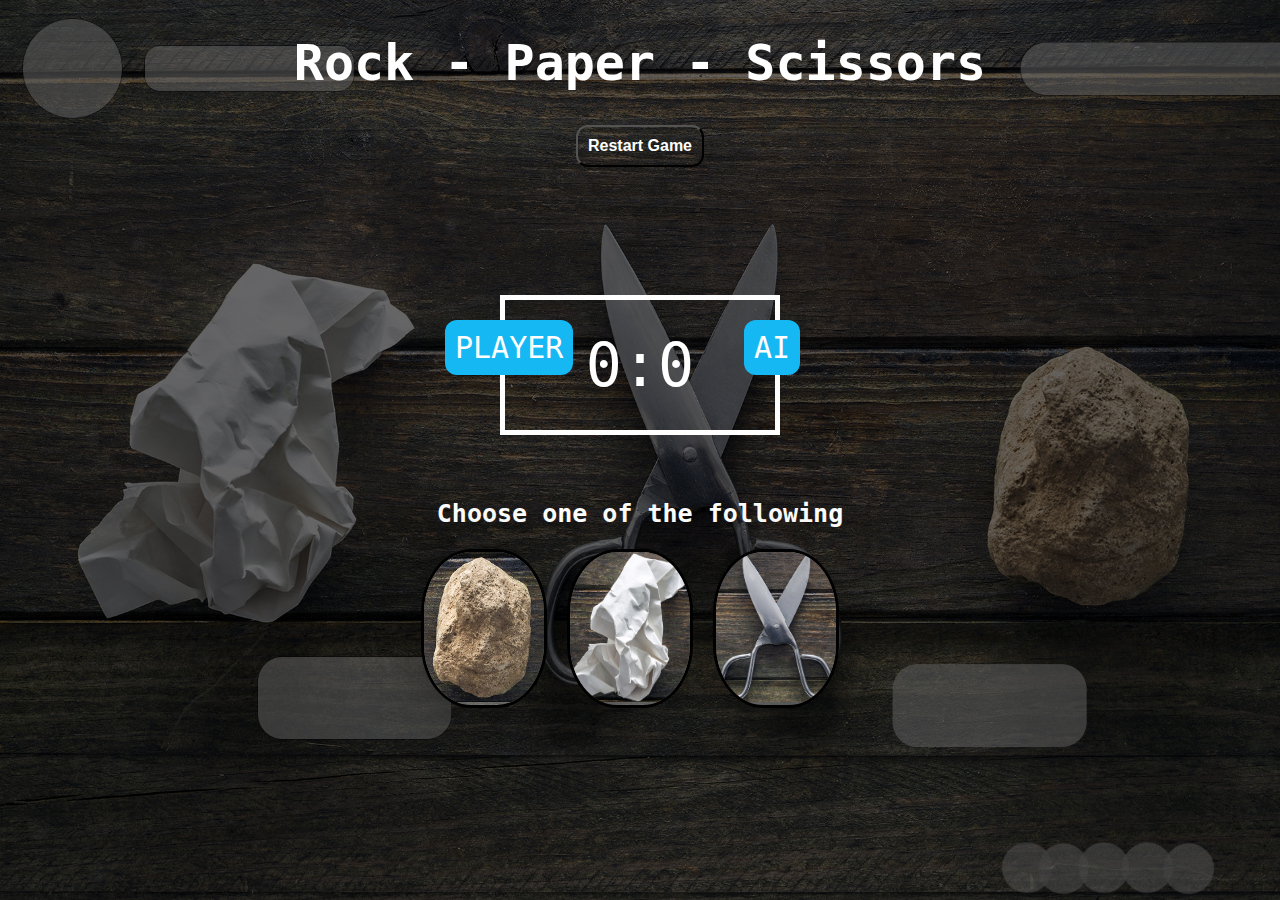
<file: file for the project/Alternative(Ao)/index.html>
<!DOCTYPE html>
<html lang="en">

<head>
  <meta charset="UTF-8">
  <meta name="viewport" content="width=device-width, initial-scale=1.0">
  <link rel="stylesheet" href="css/style.css">
  <link rel="stylesheet" href="css/res.css">
  <title>Rock-paper-scissors</title>
</head>

<body>
  <header>
    <h1>Rock - Paper - Scissors</h1>
  </header>
  <div class="btn-container">
    <button id="restart" class="restart-btn">Restart Game</button>
  </div>
  <div class="score-board">
    <div id="user-badge" class="badge">PLAYER</div>
    <div id="cpu-badge" class="badge">AI</div>
    <span id="user-score">0</span>:<span id="cpu-score">0</span>
  </div>


  </div>
  <h2>Choose one of the following</h2>
  </div>

  <div class="choices">

    <div id="rock" class="choice">
      <img src="images/rock.png" alt="rock">
    </div>
    <div id="paper" class="choice">
      <img src="images/paper.png" alt="paper">
    </div>
    <div id="scissors" class="choice">
      <img src="images/scissors.png" alt="scissors">
    </div>
    <!-- Modal -->
    <div class="modal">
      <div id="result" class="modal-content"></div>
    </div>
    <script src="main1.js"></script>

</body>

</html>
</file>
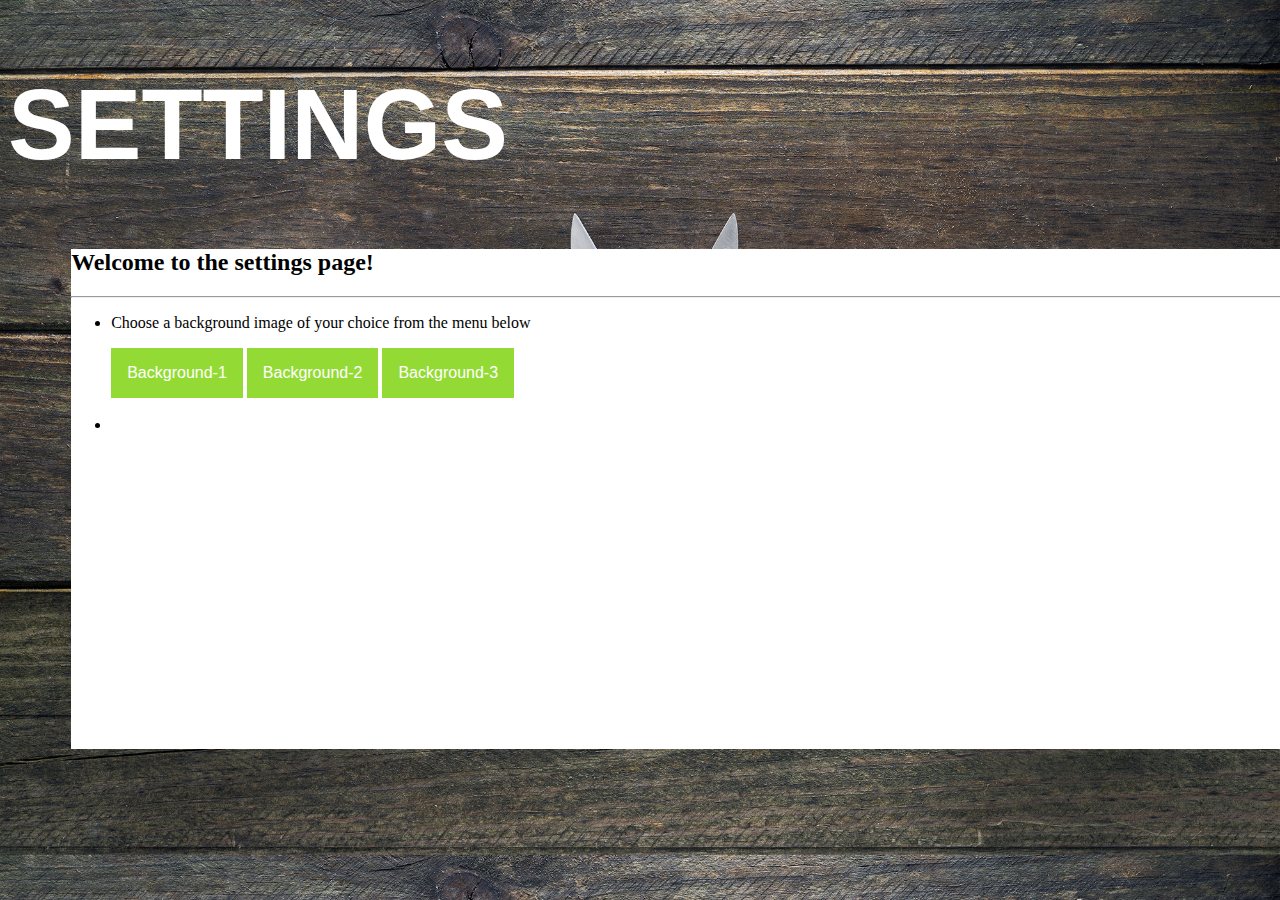
<file: Project 2/RPS_Settings.html>
<!DOCTYPE html>
<!--EECS 1012 Term Project-->
<html lang="en">
<head>
  <meta charset="UTF-8"/>
  <title> Rock Paper Scissors </title>
  <link rel="stylesheet" type="text/css" href="RPS_Settings.css" title="style" />
  <script src="https://ajax.googleapis.com/ajax/libs/jquery/3.3.1/jquery.min.js"></script>
  <script src="RPS_Settings.js"></script>
</head>
<body>
  <header>
    <h1>SETTINGS</h1>
  </header>
    <div class="dash">
        <p><h2>Welcome to the settings page!</h2></p>
        <hr>
        <p> <ul>
                <li>Choose a background image of your choice from the menu below</li>
        </p>
            <button onclick="background1()">Background-1</button>
            <button onclick="background2()">Background-2</button>
            <button onclick="background3()">Background-3</button>
        <br> <br>
            <li>    </li>
    

</body>
</file>
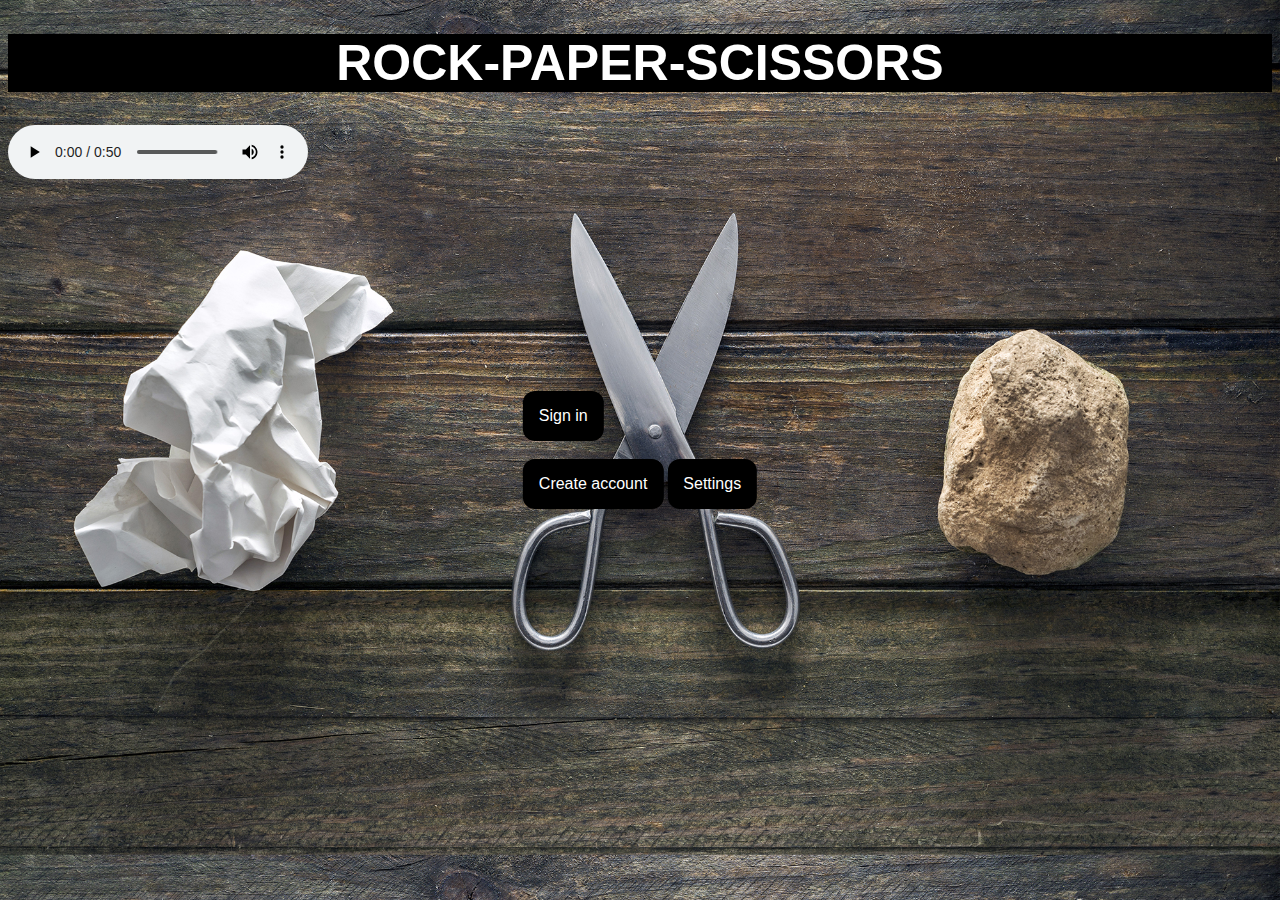
<file: file for the project/Alternative(Omar)/Project/Project/RPS_Main.html>
<!DOCTYPE html>
<!--EECS 1012 Term Project-->
<html lang="en">
<head>
  <meta charset="UTF-8"/>
  <title> Rock Paper Scissors </title>
  <link rel="stylesheet" type="text/css" href="RPS.css" title="style" />
  <script src="https://ajax.googleapis.com/ajax/libs/jquery/3.3.1/jquery.min.js"></script>
  <script src="RPS.js"></script>
  <script src="RPS_Settings.js"></script>
</head>
<body>
  <header>
    <h1>ROCK-PAPER-SCISSORS</h1>
  </header>
    <div class="main">
        <button onclick="signin()" data-inline="true"> Sign in </button>
        <br> <br>
        <button onclick="createacc()" data-inline="true"> Create account </button>
        <a href="RPS_Settings.html"><button>Settings</button></a>
    </div>
    <audio controls autoplay="autoplay" loop id="audio_1">
      <source src="Audio2.m4a">
    </audio>
    

</body>
</file>
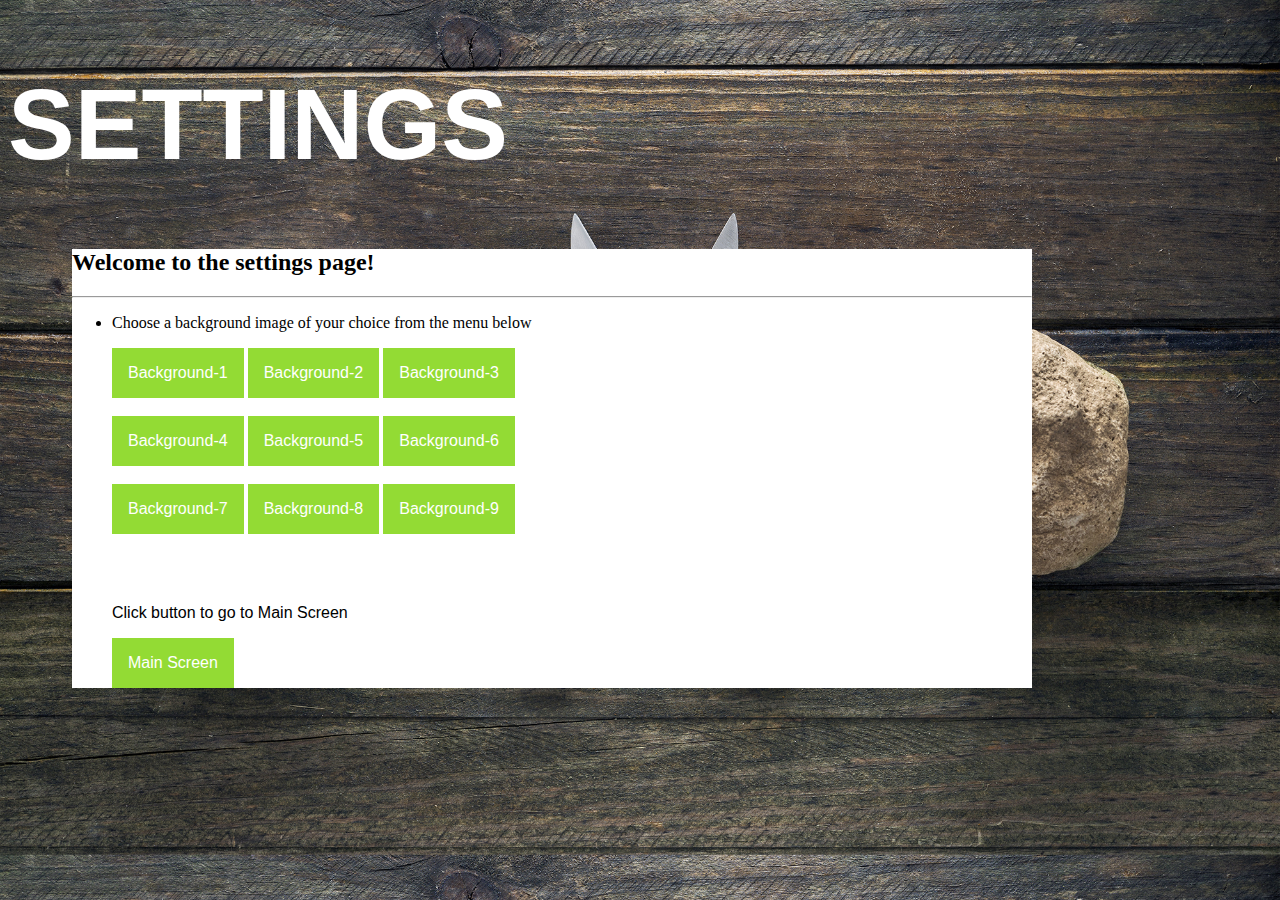
<file: file for the project/Alternative(Omar)/Project/Project/RPS_Settings.html>
<!DOCTYPE html>
<!--EECS 1012 Term Project-->
<html lang="en">
<head>
  <meta charset="UTF-8"/>
  <title> Rock Paper Scissors </title>
  <link rel="stylesheet" type="text/css" href="RPS_Settings.css" title="style" />
  <script src="https://ajax.googleapis.com/ajax/libs/jquery/3.3.1/jquery.min.js"></script>
  <script src="RPS_Settings.js"></script>
</head>
<body>
  <header>
    <h1>SETTINGS</h1>
  </header>
  <div class="dash">
    <p><h2>Welcome to the settings page!</h2></p>
    <hr>
    <p> <ul>
            <li>Choose a background image of your choice from the menu below</li>
    </p>
        <button onclick="background1()">Background-1</button>
        <button onclick="background2()">Background-2</button>
        <button onclick="background3()">Background-3</button>
        <br> <br>
        <button onclick="background4()">Background-4</button>
        <button onclick="background5()">Background-5</button>
        <button onclick="background6()">Background-6</button>
        <br> <br>
        <button onclick="background7()">Background-7</button>
        <button onclick="background8()">Background-8</button>
        <button onclick="background9()">Background-9</button>
        <br> <br> <br> <br>
      <p>Click button to go to Main Screen</p>
      <a href= "RPS_Main.html"><button onclick="GoBack()">Main Screen</button></a>

</body>
</file>
<file: file for the project/Alternative(Ao)/css/style.css>
body{
  margin: 0;
  padding: 0;
  box-sizing: border-box;
  background: linear-gradient(rgba(0, 0, 0, 0.6), rgba(0, 0, 0, 0.6)), url("../images/background.jpg");
  background-attachment: fixed;
  background-repeat: no-repeat;
  background-size: cover;
  font-family: monospace;
}
title{
  font-family: Arial, Helvetica, sans-serif;


}
header{
  text-align:center; 
  color: white;
  font-size: 25px;
}


.btn-container{
  /* -Restart button */
  text-align: center;
}

.restart-btn {
  color: white;
  background-color: transparent;
  border-radius: 12px;
  padding: 10px 10px;
  font-weight: bold;
  font-size: 16px;
  cursor: pointer;
  transition: all 0.3s ease;
}

.restart-btn:hover{
  cursor: pointer;
  background-color: rgb(22, 184, 243);
  color: black;
  
}

/* Score board */
.score-board{
  margin: 10% auto 5%;
  text-align: center;
  color: white;
  border: 5px solid white;
  text-align: center;
  width: 250px;
  font-size: 60px;
  padding: 30px 10px;
  position: relative
}

.badge{
  /*ZIMA Blue*/
  background:#16B8F3;
  font-size: 30px;
  padding: 10px 10px;
  border-radius: 12px;
}

#user-badge{
  position: absolute;
  top: 20px;
  left: -60px;
  overflow:auto;
}

#cpu-badge{
  position: absolute;
  top: 20px;
  right: -25px;
  overflow:auto;
}

/*Player choices */
.choices{
  display: flex;
  justify-content: center;
}

.choices .choice {
  cursor: pointer;
  border: 3px solid  ;
  background-color: rgba(255, 255, 255, 0.3);
  border-radius: 40%;
  margin-right: 20px;
  box-shadow: 0 2px 66px 0 rgba(0,0,0,0.24), 0 17px 50px 0 rgba(0,0,0,0.19);
  transition: all 0.1s ease;
  overflow: hidden;
}

.choices .choice:hover{
  cursor: pointer;
  background: #16B8F3;
}

.choices .choice img{
  width: 120px;
  height: 150px;
  
}

h2{
  text-align: center;
  color: white;
  font-size: 25px;
}

/*res*/
.text-win{
  font-family: Fantasy;
  color: #16B8F3;
  font-size: 40px;
}

.text-lose{
  font-family: Fantasy;
  color: #ff0000;
  font-size: 40px;
}

.modal-content p{
  font-size: 18px;
}
</file>
<file: file for the project/Alternative(Ao)/css/res.css>
.modal{
  font-family: Fantasy;
  display: none;
  position: fixed;
  z-index: 1;
  left: 0;
  top: 0;
  height: 100%;
  width: 100%;
  overflow: auto;
  text-align: center;
  background-color: rgba(26, 5, 21, 0.5);
}

.modal-content{
  
  margin: 15% auto;
  width: 300px;
  height: 150px;
  background-color: white;
  border-radius: 12px;
  box-shadow: 0 12px 16px 0 rgba(0,0,0,0.24), 0 17px 50px 0 rgba(0,0,0,0.19);
  text-align: center;
  padding: 4%;
  animation-name: modalopen;
  animation-duration: 1s; 
}

@keyframes modalopen{
  from{
    opacity: 0;
  }

  to{
    opacity: 1;
  }
}
</file>
<file: Project 2/RPS_Settings.css>
header{
    text-align: left;
    font-family: 'Copperplate', sans-serif;
    font-size: 50px;
    color: white;
}
body{
    background-image: url("rock-paper-scissors.jpg");
    background-size: 100%;
    background-attachment: fixed;
}

div{
    width: 1500px;
    height: 500px;
    margin-left: 5%;
    border: none;
    background-color: white;
}

div p{
    font-family: 'Copperplate', sans-serif;
    text-align: left;
}

button{
    background-color: #93db34;
    color: white;
    padding: 16px;
    font-size: 16px;
    border: none;
    cursor: pointer;
}
</file>
<file: file for the project/Alternative(Omar)/Project/Project/RPS.css>
body{
    background-image: url("rock-paper-scissors.jpg");
    background-size:100%;
}

.main {
    border-top: 10px;

}
.main{
  margin: 0;
  position: absolute;
  top: 50%;
  left: 50%;
  -ms-transform: translate(-50%, -50%);
  transform: translate(-50%, -50%);
  display: inline-block;
}

div button {
    font-size: 34px;
    font-family: 'Copperplate', sans-serif;
    color: white;
    border-radius: 12px;
    display: inline-block;
    background-color: black;
    padding: 16px;
    font-size: 16px;
    border: none;
    cursor: pointer;
}

h1, header{
    text-align: center;
    background-color: black;
    color: white;
    font-family: 'Copperplate', sans-serif;
    font-size: 50px;
}
</file>
<file: file for the project/Alternative(Omar)/Project/Project/RPS_Settings.css>
header{
    text-align: left;
    font-family: 'Copperplate', sans-serif;
    font-size: 50px;
    color: white;
}
body{
    background-image: url("rock-paper-scissors.jpg");
    background-size: 100%;
    background-attachment: fixed;
    width: 100%;
    height: auto;
}

div{
    width: 75%;
    height: 75%;
    margin-left: 5%;
    border: none;
    background-color: white;
}

div p{
    font-family: 'Copperplate', sans-serif;
    text-align: left;
}

button{
    background-color: #93db34;
    color: white;
    padding: 16px;
    font-size: 16px;
    border: none;
    cursor: pointer;
}
</file>
